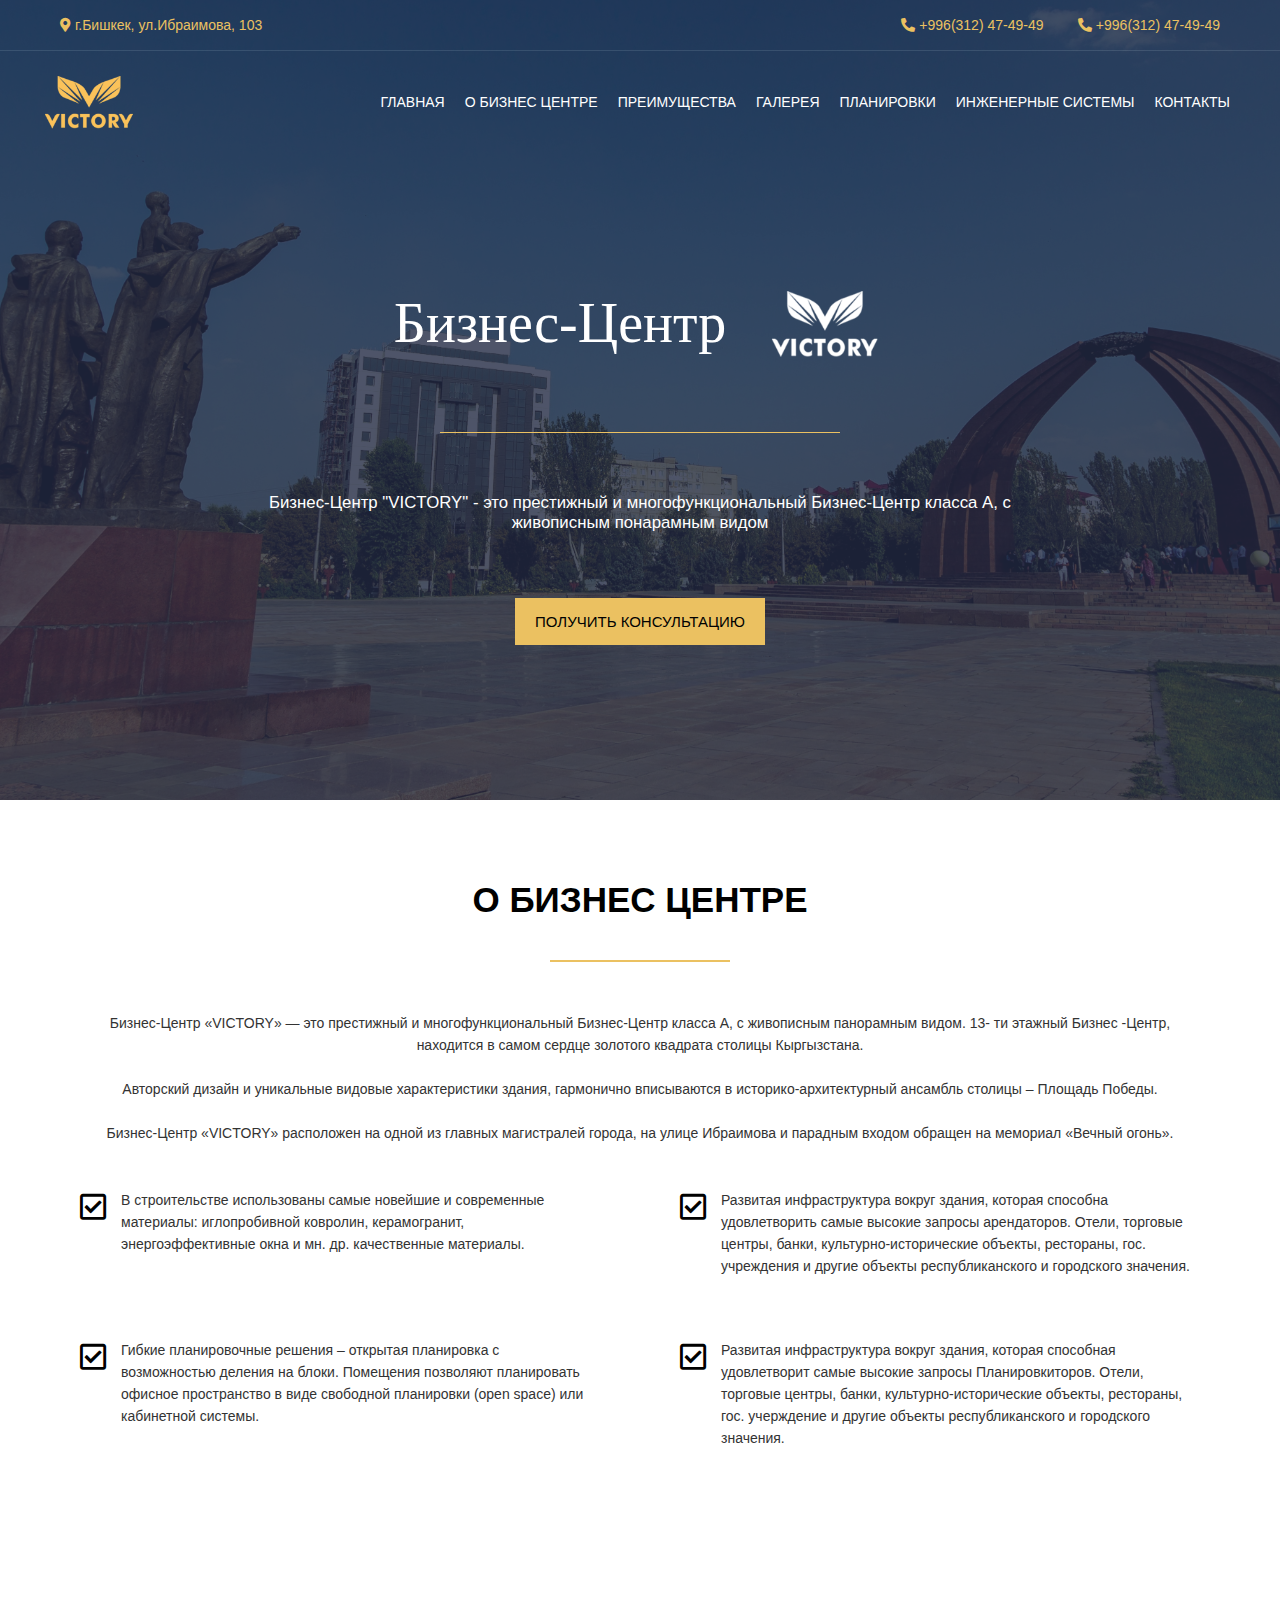
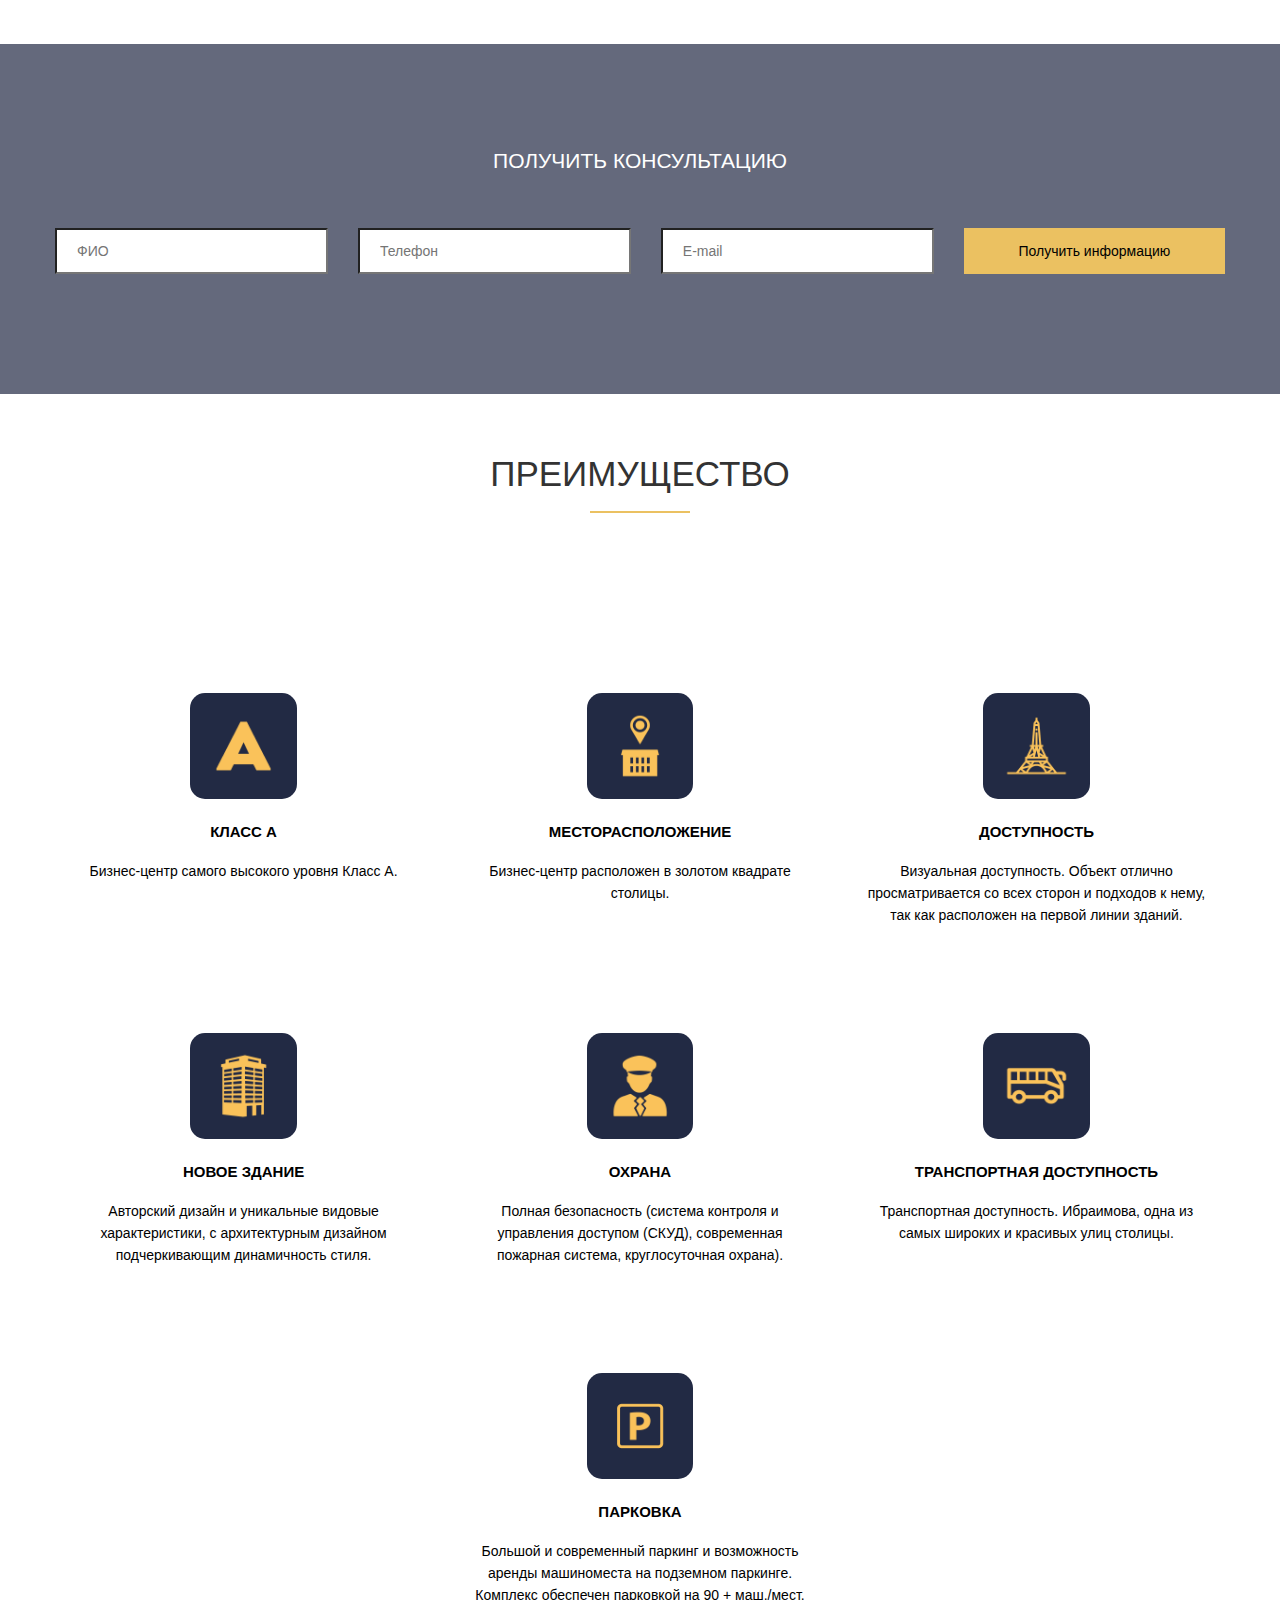
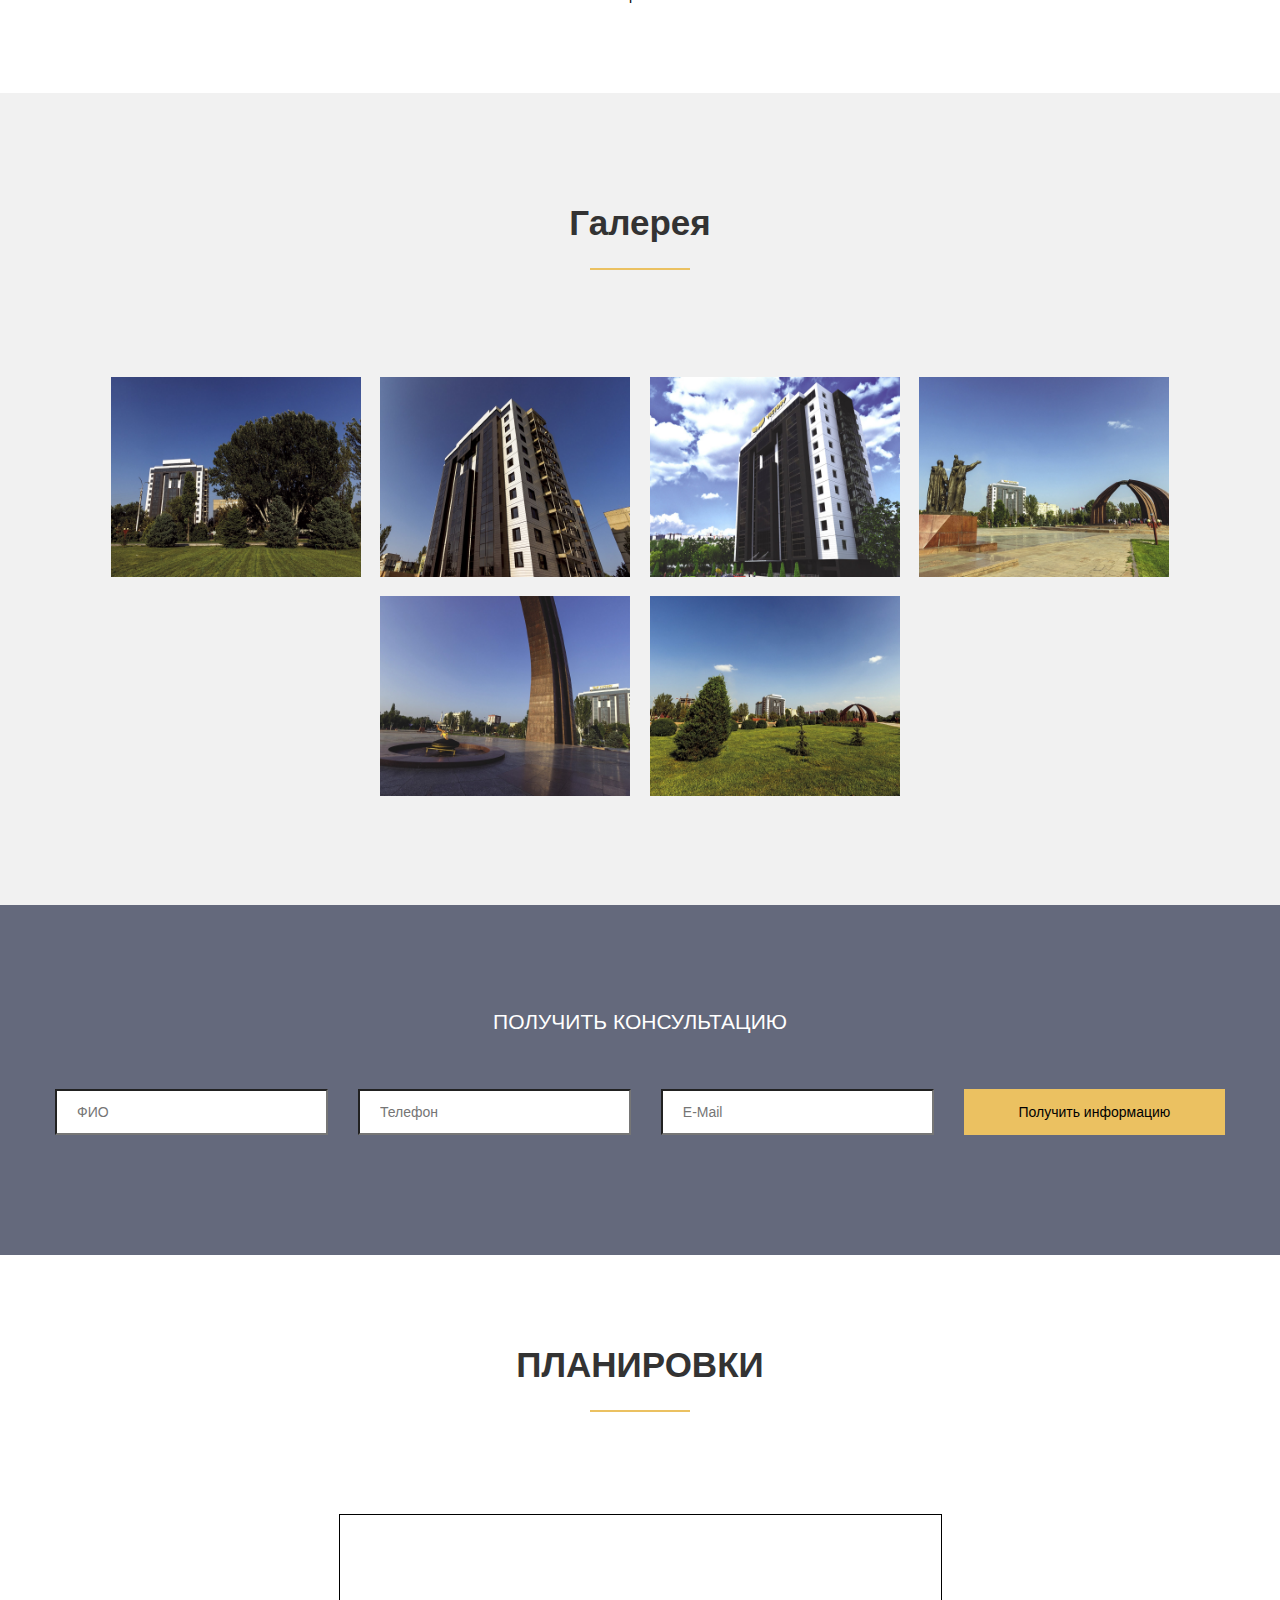
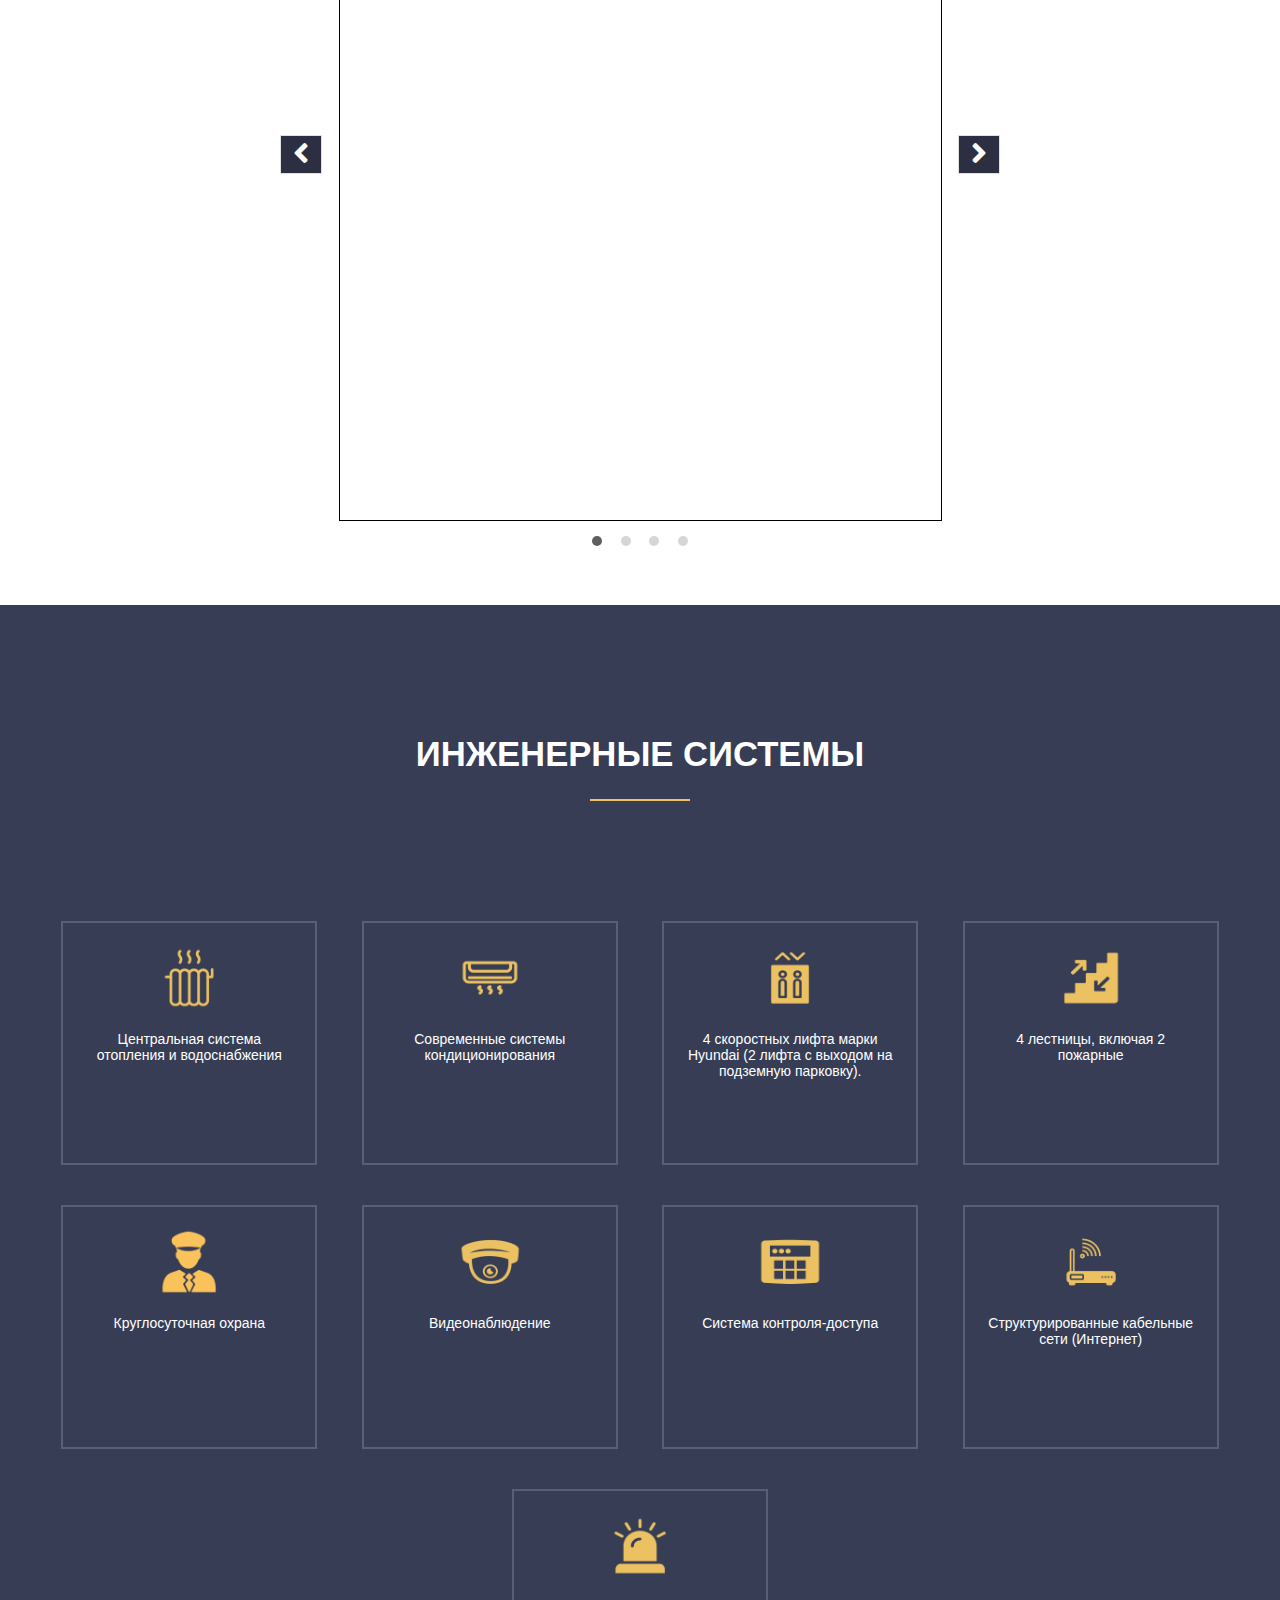
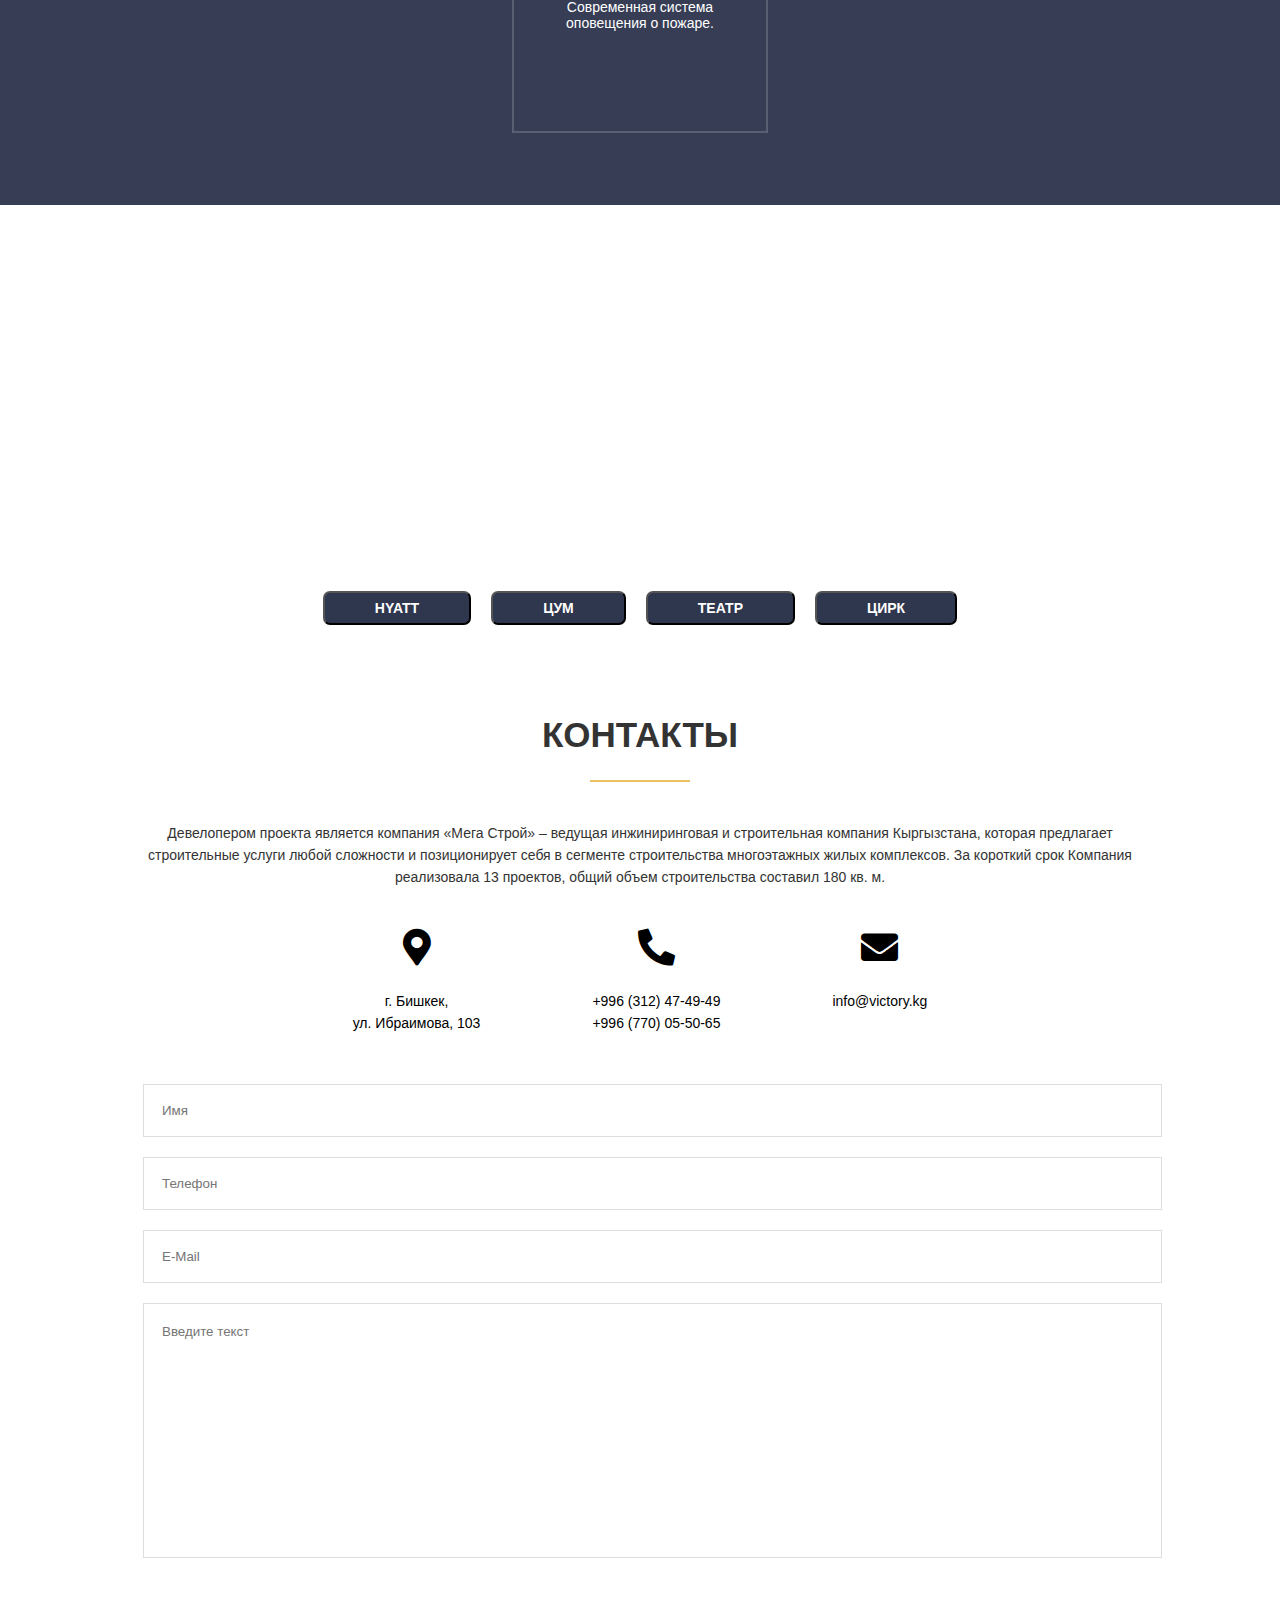
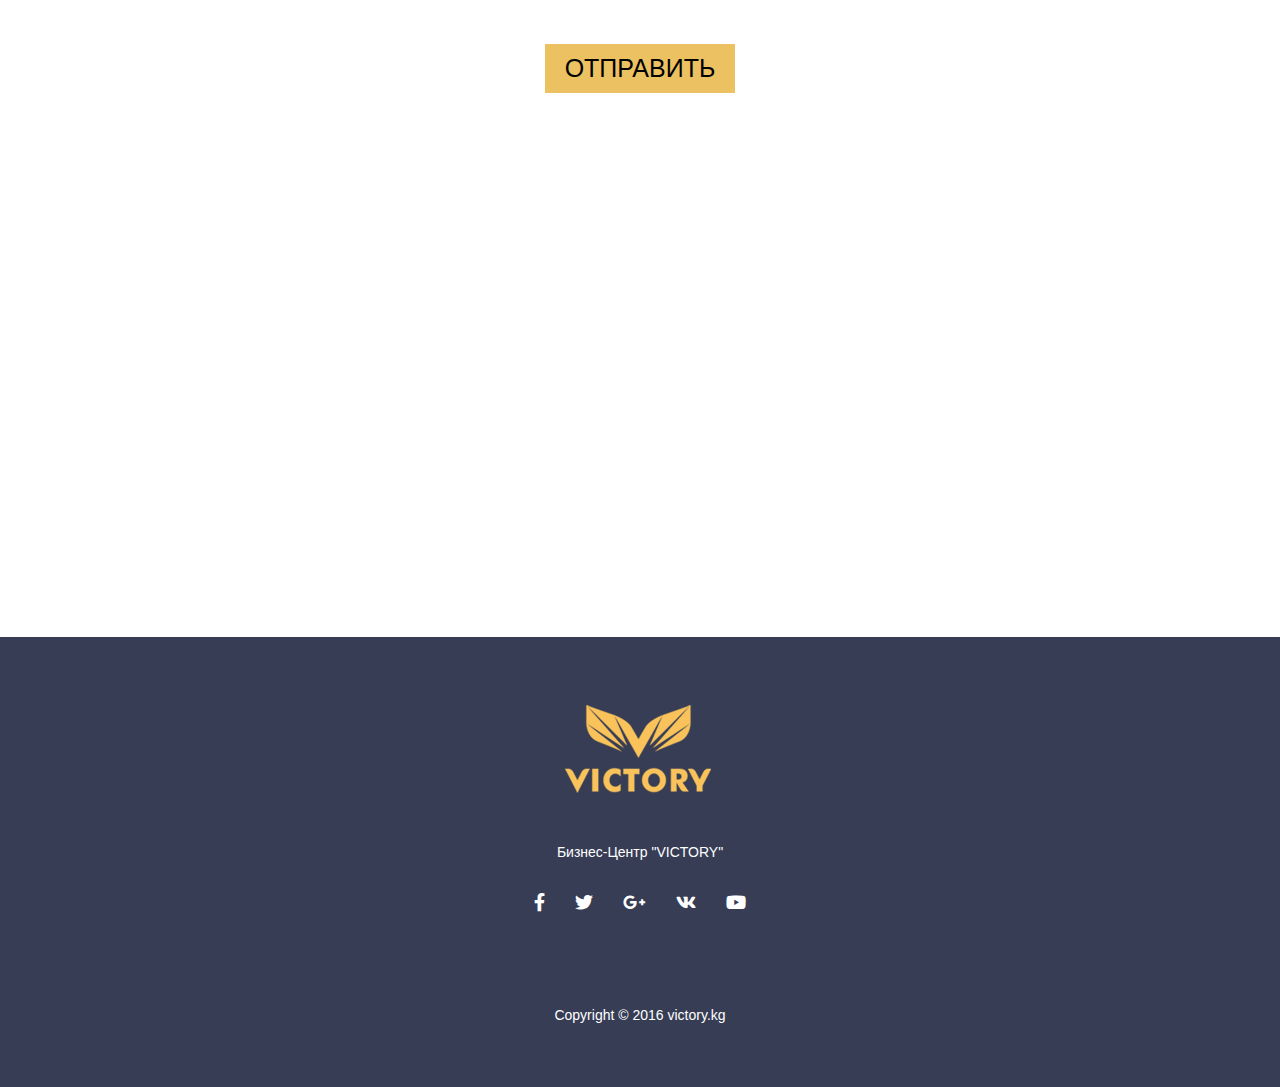
<file: index.html>
<!DOCTYPE html>
<html lang="ru">
<head>
<meta charset="UTF-8">
<link rel="stylesheet" href="css/main.css" >
<link href="https://fonts.googleapis.com/css?family=Open+Sans|Raleway:700&display=swap" rel="stylesheet">
<meta name="viewport" content="width=device-width, user-scalable=no, initial-scale=1.0, maximum-scale=1.0, minimum-scale=1.0">
<title>Бизнес-центр "VICTORY"</title>
<link rel="stylesheet" href="FontAwesome/css/all.min.css">
<link rel="stylesheet" href="css/animate.css">
<script src="JS/wow.min.js"></script>
<link rel="stylesheet" href="css/media.css">
</head>
<body>


	<div class="header">
    <div class="f"></div>
			<div class="wrapper">
				<div class="wrapper__nav">
					<div class="nav__adress">
						<span class='header-phones'>
              <i class="fas fa-map-marker-alt"></i>
							г.Бишкек, ул.Ибраимова, 103
						</span>
					</div>
					<div class="nav__text">
						<div class="header-phones"> 
							
              <span><i class="fas fa-phone-alt"></i>
              +996(312) 47-49-49</span>
                  <span><i class="fas fa-phone-alt"></i>
              +996(312) 47-49-49</span>
						</div>
					</div>
				</div>
			</div>
			<div class = "border__bottom"></div>		
				<div class="top__menu">
					<div class="logo">
						<img src="img/logo.png" alt="" class="menu__logo">
					</div>

					<div class="menu__list">
						<ul class="menu__ul">
							<li class="menu__items"><a href="#">ГЛАВНАЯ</a></li>
							<li class="menu__items"><a href="#">О БИЗНЕС ЦЕНТРЕ</a></li>
							<li class="menu__items"><a href="#">ПРЕИМУЩЕСТВА</a></li>
							<li class="menu__items"><a href="#">ГАЛЕРЕЯ</a></li>
							<li class="menu__items"><a href="#">ПЛАНИРОВКИ</a></li>
							<li class="menu__items"><a href="#">ИНЖЕНЕРНЫЕ СИСТЕМЫ</a></li>
							<li class="menu__items"><a href="#">КОНТАКТЫ</a></li>
						</ul>
					</div>

          <div class="burger_menu">
           <div class="burger_menu_btn">
                <div class="menu_line line-1"></div>
                <div class="menu_line line-2"></div>
                <div class="menu_line line-3"></div>
           </div>
						<ul class="burger_menu_block">
                <li class="burger_menu_item"><a href="#">ГЛАВНАЯ</a></li>
                <li class="burger_menu_item"><a href="#">О БИЗНЕС ЦЕНТРЕ</a></li>
                <li class="burger_menu_item"><a href="#">ПРЕИМУЩЕСТВА</a></li>
                <li class="burger_menu_item"><a href="#">ГАЛЕРЕЯ</a></li>
                <li class="burger_menu_item"><a href="#">ПЛАНИРОВКИ</a></li>
                <li class="burger_menu_item"><a href="#">ИНЖЕНЕРНЫЕ СИСТЕМЫ</a></li>
                <li class="burger_menu_item"><a href="#">КОНТАКТЫ</a></li>
						</ul>
          </div>

				</div>
        <div class="cooontent wow slideInDown" data-wow-duration = "2s">
				<div class="text">
					<h1 class="text__h1">Бизнес-Центр</h1>
						<img src="img/logo-header.png" alt="" class="menu__logo__h1">
							</div>
								<div class="text__border"></div>
							<p class="text__p">
								Бизнес-Центр "VICTORY" - это престижный и многофункциональный Бизнес-Центр класса А, с<br> живописным понарамным видом
							</p>
						<div class="click__btn">
					<a href="#" class="click__hover btnOpenModal">ПОЛУЧИТЬ КОНСУЛЬТАЦИЮ</a>
				</div>
      </div>
      </div>
             <div class="block2_3">
                <h1 class="block2_3_header">О БИЗНЕС ЦЕНТРЕ</h1>
                  <div class="ccc"></div>
                    <p class="block2_3_text">
                      Бизнес-Центр «VICTORY» — это престижный и многофункциональный Бизнес-Центр  класса А, с живописным панорамным видом.  13- ти этажный Бизнес -Центр,<br> находится в самом сердце золотого квадрата столицы Кыргызстана.<br><br>Авторский дизайн и уникальные видовые характеристики здания, гармонично вписываются в  историко-архитектурный ансамбль  столицы – Площадь Победы.<br><br>Бизнес-Центр «VICTORY»  расположен на одной из главных магистралей города, на улице Ибраимова и парадным входом обращен на  мемориал «Вечный огонь».
                    </p>
                  <div class="block2_3_content">

                    <div class="block2_3_list">
                      <div class="bbb"><i class="far fa-check-square"></i></div><div class="block2_3_items">В строительстве использованы самые новейшие и современные материалы: иглопробивной ковролин,  керамогранит, энергоэффективные окна и мн. др. качественные материалы.</div>
                    </div>

                    <div class="block2_3_list">
                      <div class="bbb"><i class="far fa-check-square"></i></div><div class="block2_3_items">Развитая инфраструктура вокруг здания, которая способна удовлетворить самые высокие запросы арендаторов. Отели, торговые центры, банки, культурно-исторические объекты, рестораны, гос. учреждения и другие объекты республиканского и городского значения.</div>
                    </div>

                    <div class="block2_3_list">
                      <div class="bbb"><i class="far fa-check-square"></i></div><div class="block2_3_items">Гибкие планировочные решения – открытая планировка с возможностью деления на блоки. Помещения позволяют планировать офисное пространство в виде свободной планировки (open space) или кабинетной системы.</div>
                    </div>

                    <div class="block2_3_list">
                      <div class="bbb"><i class="far fa-check-square"></i></div><div class="block2_3_items">Развитая инфраструктура вокруг здания, которая способная удовлетворит самые высокие запросы Планировкиторов. Отели, торговые центры, банки, культурно-исторические объекты, рестораны, гос. учерждение и другие объекты республиканского и городского значения.</div>
                    </div>
                </div>
              </div>
             
              <div class="block3">
                <div class="block3_wrapper">
                  <div class="block3_h1">ПОЛУЧИТЬ КОНСУЛЬТАЦИЮ</></div>
                    <div class="block3_list" id="form1">
                    
                         <input class="input" type="text" placeholder="ФИО" name="fio">
                         <input class="input" type="text" placeholder="Телефон" name="phone">
                         <input class="input" type="text" placeholder="E-mail" name="email">                  
                         <input class="input" id="get_inf" onclick="check_form(this)" type="button"  value = "Получить информацию">

                    </div>
                      <p class="error_msg"></p>
                    
                  </div>
                </div>

    <div class="modal ">
        <div class="modal-content2">
            <span class="closeX">X</span>
      	<h1 class="txt_h1">Сообщение отправлено!</h1>
    <button class="close2">Закрыть</button>
    	</div>
			<div class="modal-content" id="modal-id">
		      <span class="close-button">x</span>
		      <h1>Получить консультацию</h1>
		    <input class="input_modal" name="modal_name" type="text" id="name" placeholder="ФИО">
		      <br>
		      <br>
		      <br>
		    <input class="input_modal" name="modal_phone" type="number" id="phone-number" placeholder="Телефон"  name="">
		      <br>
		      <br>
		      <br>
		    <input class="input_modal" name="modal_email" type="text" id="login" placeholder="Эл. адрес">
		      <p class="text_error"></p>
		      <br>
		      <button class="send" onclick="check_modal_input(this)">Отправить</button>
			</div>
  </div>



      <div class="blooock2">
        <div class="blooock2_wrapper">
        <div class="blooock2_text1">ПРЕИМУЩЕСТВО</div>
          <div class="blooock2_bottom"></div>

          <div class = "blooock2_list">
            
            <div class="blooock2_items">
              <img src="img/001.png" alt="" class="blooock2_items_img">
                <div class="blooock2_items_title">КЛАСС А</div>
                  <div class="blooock2_items_words">Бизнес-центр  самого высокого уровня Класс А.</div>
            </div>
            <div class="blooock2_items">
              <img src="img/002.png" alt="" class="blooock2_items_img">
               <div class="blooock2_items_title">МЕСТОРАСПОЛОЖЕНИЕ</div>
                  <div class="blooock2_items_words">Бизнес-центр расположен в золотом квадрате столицы.</div>
            </div>
            <div class="blooock2_items">
              <img src="img/003.png" alt="" class="blooock2_items_img">
               <div class="blooock2_items_title">ДОСТУПНОСТЬ</div>
                  <div class="blooock2_items_words">Визуальная доступность. Объект отлично просматривается со всех сторон и подходов к нему, так как расположен на первой линии зданий.</div>
            </div>
            <div class="blooock2_items">
              <img src="img/004.png" alt="" class="blooock2_items_img">
               <div class="blooock2_items_title">НОВОЕ ЗДАНИЕ</div>
                  <div class="blooock2_items_words"> Авторский дизайн и уникальные видовые характеристики, с архитектурным дизайном подчеркивающим динамичность стиля.</div>
            </div>
            <div class="blooock2_items">
              <img src="img/005.png" alt="" class="blooock2_items_img">
               <div class="blooock2_items_title">ОХРАНА</div>
                  <div class="blooock2_items_words">Полная безопасность (система контроля и управления доступом (СКУД), современная пожарная система, круглосуточная охрана).</div>
            </div>
            <div class="blooock2_items">
              <img src="img/006.png" alt="" class="blooock2_items_img">
               <div class="blooock2_items_title">ТРАНСПОРТНАЯ ДОСТУПНОСТЬ</div>
                  <div class="blooock2_items_words">Транспортная доступность. Ибраимова, одна из самых широких и красивых улиц столицы.</div>
            </div>
            <div class="blooock2_items">
              <img src="img/007.png" alt="" class="blooock2_items_img">
               <div class="blooock2_items_title">ПАРКОВКА</div>
                  <div class="blooock2_items_words">Большой и современный паркинг и возможность аренды машиноместа на подземном паркинге. Комплекс обеспечен парковкой на 90 + маш./мест.</div>
            </div>
         
        </div>
        </div>
      </div>


        <div class="blooock3">
          <div class="bloock3_wrapper">
            <div class="blooock3_theme">Галерея</div>
              <div class="vvv"></div>
                <div class="blooock3_list">              
                  <img class="blooock3_img" onclick="openModal(); show_slides(1)" src="img/001-min.jpg" alt="">
                  <img class="blooock3_img" onclick="openModal(); show_slides(2)" src="img/002-min.jpg" alt="">

                  <img class="blooock3_img"onclick="openModal(); show_slides(3)" src="img/003-min.jpg" alt="">

                  <img class="blooock3_img" onclick="openModal(); show_slides(4)" src="img/004-min.jpg" alt="">

                  <img class="blooock3_img" onclick="openModal(); show_slides(5)" src="img/005-min.jpg" alt="">

                  <img class="blooock3_img" onclick="openModal(); show_slides(6)" src="img/006-min.jpg" alt="">               
              </div>
            </div>
          </div>

        <div id="my_modal">
          <span class="closeModal">X</span>
            <div class="modal_gallery">
              <div class="slides">
                <img src="img/001-min.jpg" alt="">
              </div>
              <div class="slides">
                <img src="img/002-min.jpg" alt="">
              </div>
              <div class="slides">
                <img src="img/003-min.jpg" alt="">
              </div>
              <div class="slides">
                <img src="img/004-min.jpg" alt="">
              </div>
              <div class="slides">
                <img src="img/005-min.jpg" alt="">
              </div>
              <div class="slides">
                <img src="img/006-min.jpg" alt="">
              </div>
              
              <div class="prev" onclick="prev()">&#8592;</div>
              <div class="next" onclick="next()">&#8594;</div>
            </div>
        </div>

	         <div class="block3">
	            <div class="block3_wrapper">
	              <div class="block3_h1">ПОЛУЧИТЬ КОНСУЛЬТАЦИЮ</></div>
	                <div class="block3_list" id="form2">
		                <input class="input" type="text" placeholder="ФИО" name="fio">
		                <input class="input" type="text" placeholder="Телефон"name="phone">
		                <input class="input" type="text" placeholder="E-Mail" name="email">
		                <input class="input" id="get_inf" onclick="check_form(this)" type="button"  value ="Получить информацию">
                	</div>
                <p class="error_msg"></p>
          </div>
       </div>

            <div class="blooock4">
                <div class="blooock4_title">ПЛАНИРОВКИ</div>
                  <div class="zzz"></div>
                    <div class="blooock4_list">
                  <div class="blooock4_btn">
    <span class="btn_left" onclick="btnLeft()";><i class="fa fa-angle-left"></i></span>
    <span class="btn_right" onclick="btnRight()";><i class="fa fa-angle-right"></i></span>
                  </div>
                </div>

            <div class="gallery_item">
              <div class="gallery_item_image" data-wow-duration = "2s">
                <img class = 'gallery_img' src="img/layout1.png" alt="" onclick="show_slides_2(1)">
              </div>

              <div class="gallery_item_image">
                <img class = 'gallery_img' src="img/layout2.png" alt=""onclick="show_slides_2(2)">
              </div>

              <div class="gallery_item_image">
                <img class = 'gallery_img' src="img/layout3.png" alt=""onclick="show_slides_2(3)">
              </div>

              <div class="gallery_item_image">
              <img class = 'gallery_img' src="img/layout4.png" alt="" onclick="show_slides_2(4)">
              </div>

            </div>
              <!-- </div> -->
          <!-- </div> -->
          <div class="blooock4_landing">
            <div class="blooock4_landing_list">
          <div class="blooock4_landing_items active">
            <span class="spaan" onclick="mini_blocks(1)"></span>
          </div>
          <div class="blooock4_landing_items">
            <span class="spaan" onclick="mini_blocks(2)"></span>
          </div>
          <div class="blooock4_landing_items">
            <span class="spaan" onclick="mini_blocks(3)"></span>
          </div>
          <div class="blooock4_landing_items">
            <span class="spaan" onclick="mini_blocks(4)"></span>
          </div>         
            </div>
              </div>
                <!--</div> -->
            </div>



                <div class="blooock5">
                  <div class="blooock5_wrapper">
                    <h3 class="blooock5_h3">ИНЖЕНЕРНЫЕ СИСТЕМЫ</h3>
                      <div class="zzz"></div>

                        <div class="blooock5_items">
                          <span class="blooock5_icons"><img src="img/01.png" alt="" class="blooock5_img"></span>
                            <p class="blooock5_text">Центральная система отопления и водоснабжения</p>
                        </div>
                        <div class="blooock5_items">
                          <span class="blooock5_icons"><img src="img/02.png" alt="" class="blooock5_img"></span>
                            <p class="blooock5_text">Современные системы кондиционирования</p>
                        </div>
                        <div class="blooock5_items">
                          <span class="blooock5_icons"><img src="img/03.png" alt="" class="blooock5_img"></span>
                            <p class="blooock5_text">4 скоростных лифта марки Hyundai (2 лифта с выходом на подземную парковку).</p>
                        </div>
                        <div class="blooock5_items">
                          <span class="blooock5_icons"><img src="img/04.png" alt="" class="blooock5_img"></span>
                            <p class="blooock5_text">4 лестницы, включая 2 пожарные</p>
                        </div>
                        <div class="blooock5_items">
                          <span class="blooock5_icons"><img src="img/005.png" alt="" class="blooock5_img"></span>
                            <p class="blooock5_text">Круглосуточная охрана</p>
                        </div>
                        <div class="blooock5_items">
                          <span class="blooock5_icons"><img src="img/06.png" alt="" class="blooock5_img"></span>
                            <p class="blooock5_text">Видеонаблюдение</p>
                        </div>
                        <div class="blooock5_items">
                          <span class="blooock5_icons"><img src="img/07.png" alt="" class="blooock5_img"></span>
                            <p class="blooock5_text">Система контроля-доступа</p>
                        </div>
                        <div class="blooock5_items">
                          <span class="blooock5_icons"><img src="img/08.png" alt="" class="blooock5_img"></span>
                            <p class="blooock5_text">Структурированные кабельные сети (Интернет)</p>
                        </div>
                        <div class="blooock5_items">
                          <span class="blooock5_icons"><img src="img/10.png" alt="" class="blooock5_img"></span>
                            <p class="blooock5_text">Современная система оповещения о пожаре.</p>
                        </div>

                  </div>
              </div>

        <div class="blooock6">

            <div class="map_img">
                  <img src="img/hyatt.png" alt="" class="blooock6_img";>
            </div>

            <div class="map_img">
                  <img src="img/tsum.png" alt="" class="blooock6_img">
            </div>

            <div class="map_img">
                  <img src="img/theatre.png" alt="" class="blooock6_img">
            </div>

            <div class="map_img">
                  <img src="img/tsirk.png" alt="" class="blooock6_img">
            </div>

            <div class="blooock6_wrapper">
              <div class="blooock6_list">
                <button class="blooock6_item"onclick="show_map(1)";>HYATT</button>
                <button class="blooock6_item"onclick="show_map(2)";>ЦУМ</button>
                <button class="blooock6_item"onclick="show_map(3)";>ТЕАТР</button>
                <button class="blooock6_item"onclick="show_map(4)";>ЦИРК</button>
            </div>
          </div>
        </div>

      <div class="blooock7">
        <div class="blooock7_wrapper">
          <div class="blooock4_title">КОНТАКТЫ</div>
            <div class="sss"></div>
              <div class="blooock7_p">Девелопером проекта является компания «Мега Строй» – ведущая инжиниринговая и строительная компания Кыргызстана, которая предлагает строительные услуги любой сложности и позиционирует себя в сегменте строительства многоэтажных жилых комплексов. За короткий срок Компания реализовала 13 проектов, общий объем строительства составил 180 кв. м.
            </div>
          <div class="blooock7_content">
            <div class="blooock7_block">
              <div class="blooock7_i"><i class="fas fa-map-marker-alt"></i></div>
                <div class="blooock7_items">г. Бишкек,<br> ул. Ибраимова, 103 </div>
                  </div>
                 <div class="blooock7_block">
                      <div class="blooock7_i"><i class="fas fa-phone-alt"></i></div>
                        <div class="blooock7_items">+996 (312) 47-49-49 <br>
                            +996 (770) 05-50-65
                        </div>
                      </div>
                         <div class="blooock7_block">
                      <div class="blooock7_i"><i class="fas fa-envelope"></i></div>
                    <div class="blooock7_items">info@victory.kg 
                  </div>
                </div>
              </div>

                <div class="blooock7_input" id="check_last_block">
	                  <input class = "blooock7_text" type="text" placeholder="Имя" name="name">	                 
	                  <input class="blooock7_text" id="phone" type="text" placeholder="Телефон" name="phone_number">                 
	                  <input class = "blooock7_text" type="text" placeholder="E-Mail" name="e_mail">	                 
	                  <input class = "blooock7_text" type="text" placeholder="Введите текст" name="msg">
	                  <p class="blooock7_text_error"></p>
 					  <input type="submit" class="inpuuut" value="ОТПРАВИТЬ" onclick="CheckLastInput(this)">
                </div>
             </div>
          </div>

  <iframe src="https://www.google.com/maps/embed?pb=!1m18!1m12!1m3!1d2923.6844957493067!2d74.61570441497878!3d42.879503010132325!2m3!1f0!2f0!3f0!3m2!1i1024!2i768!4f13.1!3m3!1m2!1s0x389eb7bf97764403%3A0xc0e08d845d744773!2sBiznes-Tsentr%20Viktori!5e0!3m2!1sen!2skg!4v1574620613132!5m2!1sen!2skg" width="100%" height="500" frameborder="0" style="border:0;" allowfullscreen=""></iframe>

      <div class="blooock9">
        <div class="blooock9_wrapper">
          <div class="blooock9_logo">
            <img src="img/logo.png" alt="" class="blooock9_logo_img">
          </div>
            <div class="blooock9_text">Бизнес-Центр "VICTORY"</div>
              <div class="blooock9_icon">
                <div class="blooock9_items"><a href="#"><i class="fab fa-facebook-f"></i></a></div>
                <div class="blooock9_items"><a href="#"><i class="fab fa-twitter"></i></a></div>
                <div class="blooock9_items"><a href="#"><i class="fab fa-google-plus-g"></i></a></div>
                <div class="blooock9_items"><a href="#"><i class="fab fa-vk"></i></a></div>
                <div class="blooock9_items"><a href="#"><i class="fab fa-youtube"></i></a></div>
              </div>
              <div class="lll"></div>
                <div class="foooter">Copyright © 2016 victory.kg</div>
        </div> 
      </div>

<script>
    new WOW().init();
</script>
    <script src="JS/script.js"></script>
      </body>
        </html>
</file>
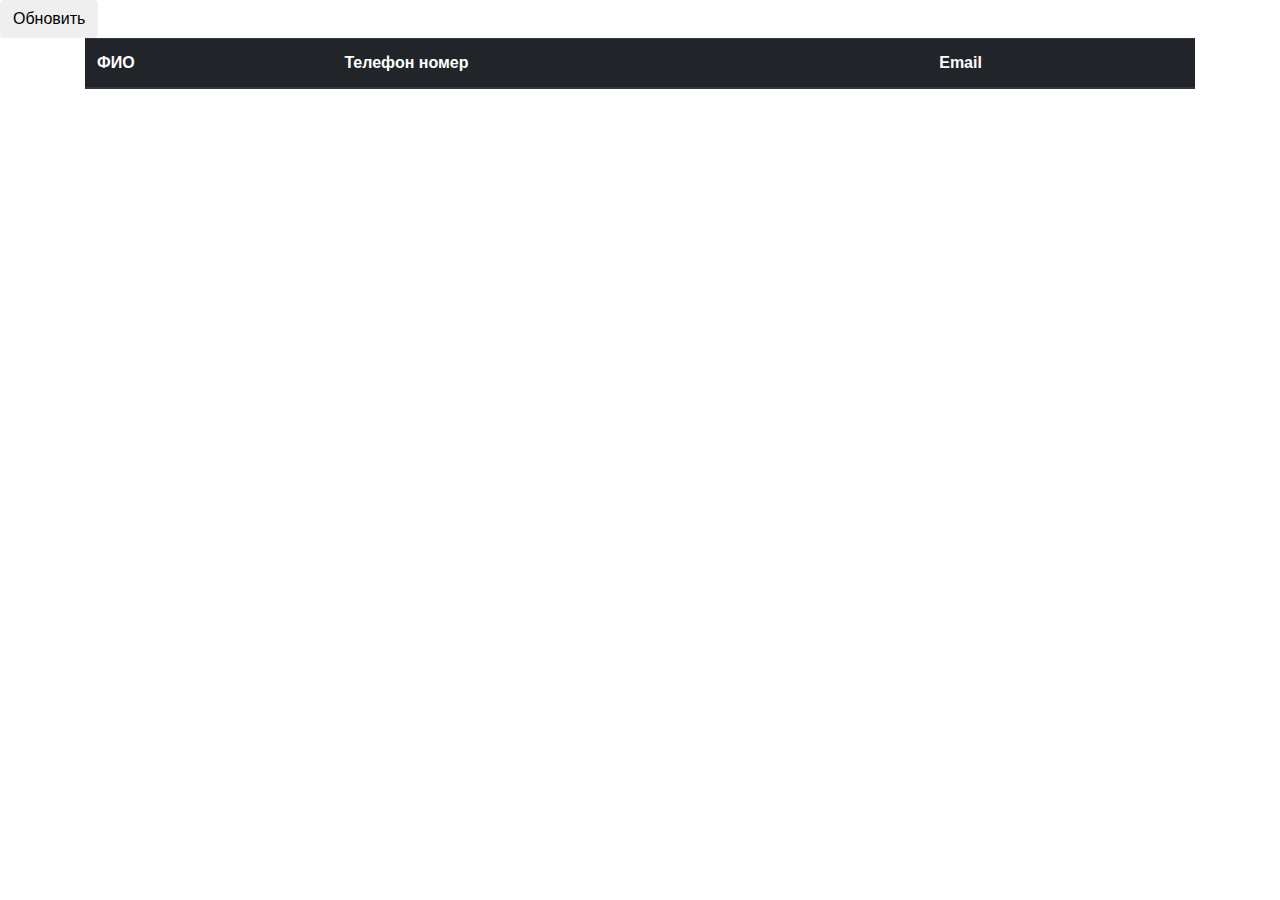
<file: admin2.html>
<!DOCTYPE html>
<html lang="en">
<head>
	<meta charset="UTF-8">
	<title></title>
	<link rel="stylesheet" href="https://maxcdn.bootstrapcdn.com/bootstrap/4.0.0/css/bootstrap.min.css" integrity="sha384-Gn5384xqQ1aoWXA+058RXPxPg6fy4IWvTNh0E263XmFcJlSAwiGgFAW/dAiS6JXm" crossorigin="anonymous">
</head>
	<body>
<button class="btn">Обновить</button>
	<div class="container">
	<table class="table">
    <thead class="thead-dark">
      <tr>
        <th>ФИО</th>
        <th>Телефон номер</th>
        <th>Email</th>
      </tr>
    </thead>
    <tbody>
   
    </tbody>
  </table>
</div>
	<script>

function requaet_users(){
	fetch('https://www.jsonstore.io/235843e64f46b79f9e423149e027829d2b9cfc5b32cdd67267b702bedeef6995')
	.then(res => res.json())
	.then(data => show_users(data.result));
}

function show_users(data){

	let datas = '';
	for(let item of data){
		datas += `<tr> <td>${item.name}</td> <td>${item.phone}</td> <td>${item.email}</td> </tr>`;
	}
	document.querySelector('tbody').innerHTML = datas;

}

// requaet_users();

let btn = document.querySelector('.btn');

btn.onclick = function(){
 requaet_users();
}

		</script>
	</body>
</html>
</file>
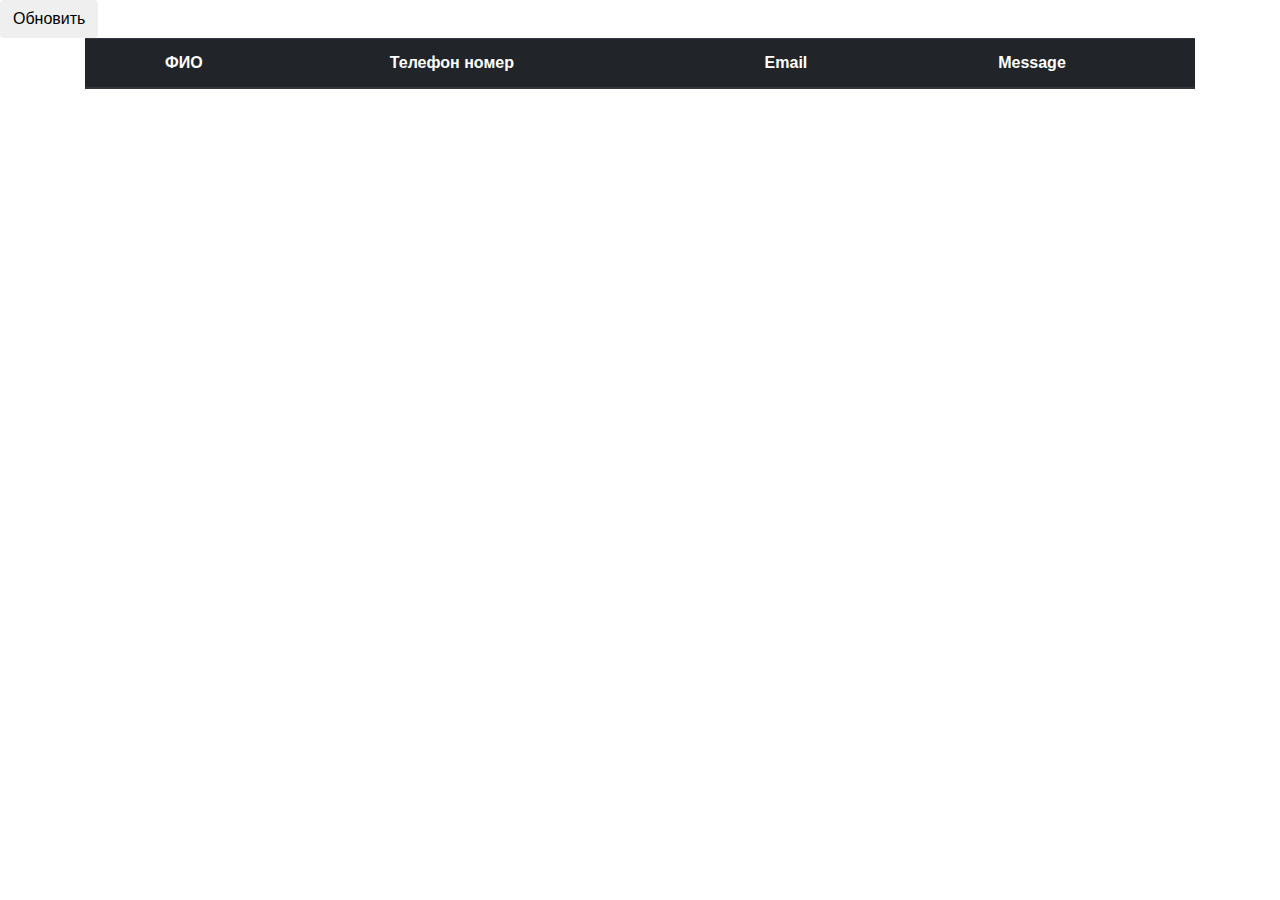
<file: admin_message.html>
<!DOCTYPE html>
<html lang="en">
<head>
	<meta charset="UTF-8">
	<title></title>
	<link rel="stylesheet" href="https://maxcdn.bootstrapcdn.com/bootstrap/4.0.0/css/bootstrap.min.css" integrity="sha384-Gn5384xqQ1aoWXA+058RXPxPg6fy4IWvTNh0E263XmFcJlSAwiGgFAW/dAiS6JXm" crossorigin="anonymous">
</head>
<style>
	.table .thead-dark th {padding-left: 80px;}
	.table td, .table th {padding-left: 80px;}
</style>
	<body>
<button class="btn">Обновить</button>
	<div class="container">
	<table class="table">
    <thead class="thead-dark">
      <tr>
        <th>ФИО</th>
        <th>Телефон номер</th>
        <th>Email</th>
        <th>Message</th>
      </tr>
    </thead>
    <tbody>
   
    </tbody>
  </table>
</div>
	<script>

function requaet_users_msg(){
	fetch('https://www.jsonstore.io/2ae3d2ce293ded3daa6f6da6609711ac9bdc3851c5cc73649948fa92718a3a17')
	.then(res => res.json())
	.then(data => show_users_msg(data.result))
}

function show_users_msg(data){

	let datas = '';
	for(let item of data){
		datas += `<tr><td>${item.name}</td> <td>${item.phone}</td> <td>${item.email}</td> <td>${item.message}</td></tr>`;
	}

	document.querySelector('tbody').innerHTML = datas;

}

// requaet_users();

let btn = document.querySelector('.btn');

btn.onclick = function(){
 requaet_users_msg();
}

		</script>
	</body>
</html>
</file>
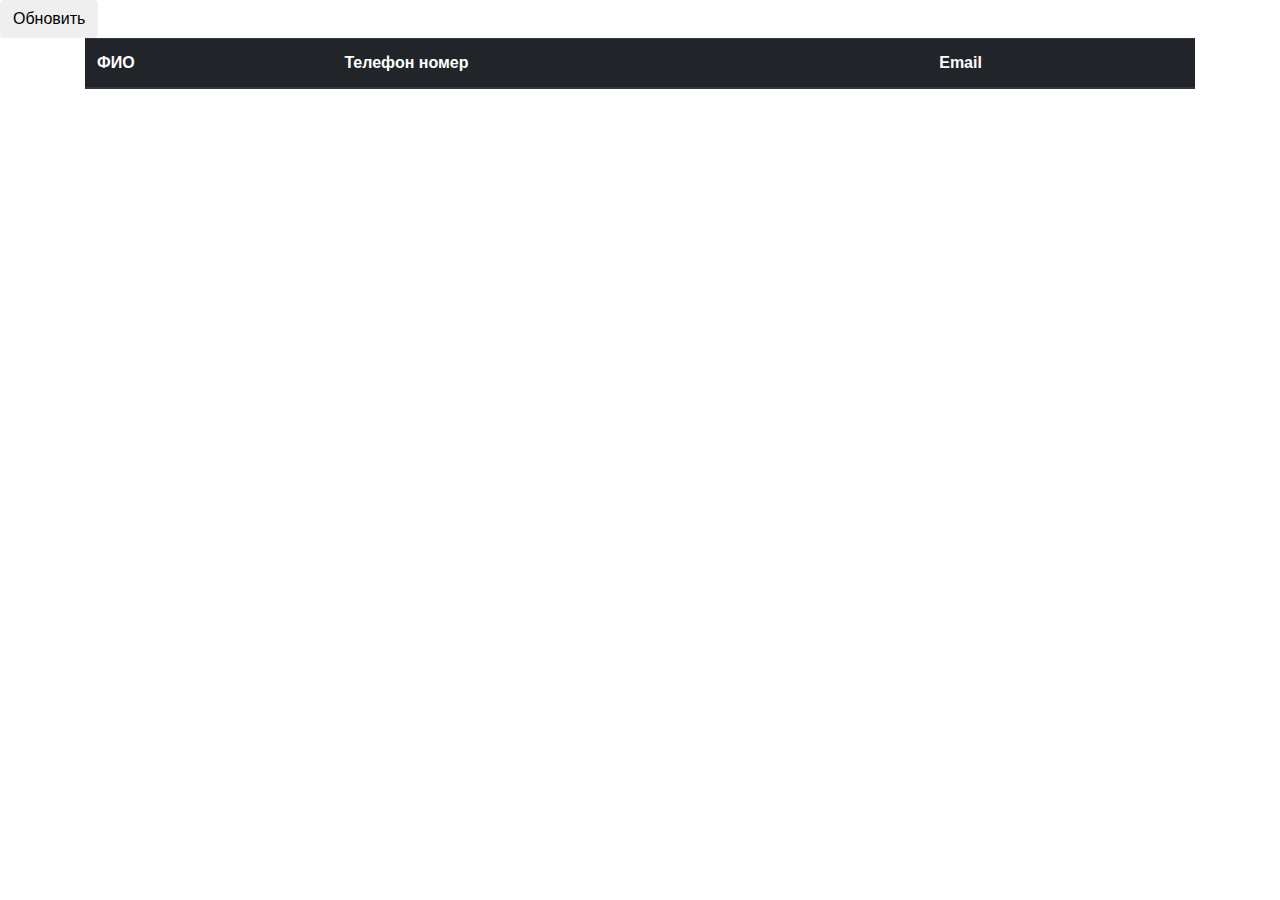
<file: admin_modal.html>
<!DOCTYPE html>
<html lang="en">
<head>
	<meta charset="UTF-8">
	<title></title>
	<link rel="stylesheet" href="https://maxcdn.bootstrapcdn.com/bootstrap/4.0.0/css/bootstrap.min.css" integrity="sha384-Gn5384xqQ1aoWXA+058RXPxPg6fy4IWvTNh0E263XmFcJlSAwiGgFAW/dAiS6JXm" crossorigin="anonymous">
</head>
	<body>
<button class="btn">Обновить</button>
	<div class="container">
	<table class="table">
    <thead class="thead-dark">
      <tr>
        <th>ФИО</th>
        <th>Телефон номер</th>
        <th>Email</th>
      </tr>
    </thead>
    <tbody>
   
    </tbody>
  </table>
</div>
	<script>

function requaet_users(){
	fetch('https://www.jsonstore.io/9c448a4b19e324b3efc291aff3c7235bb236bac2b554a1b6fb92aec8d9effb3e')
	.then(res => res.json())
	.then(data => show_users(data.result));
}

function show_users(data){

	let datas = '';
	for(let item of data){

		datas += `<tr> <td>${item.name}</td> <td>${item.phone}</td> <td>${item.email}</td> </tr>`;
	}
	document.querySelector('tbody').innerHTML = datas;
}

// requaet_users();

let btn = document.querySelector('.btn');

btn.onclick = function(){
 requaet_users();
}

		</script>
	</body>
</html>
</file>
<file: css/main.css>
body{
	width: 100%;
	overflow-x: hidden;
	margin: 0;
  	padding: 0;
  	font-family: 'Open Sans', sans-serif;
  	font-family: 'RalewaySemiBold', sans-serif;
}

a {
	text-decoration: none;
}

.header{
	width: 100%;
    position: relative;
	margin: 0 auto;
    min-height: 800px;
    background-color: rgba(34,42,68,1.81);
}

.header::before{
    content: ' ';
    display: block;
    position: absolute;
    left: 0;
    top: 0;
    margin: 0 auto;
    width: 100%;
    height: 100%;
    z-index: 0;
    opacity: 0.2;
    background: fixed url("../img/bg-image.jpg") no-repeat bottom center;
    background-size: cover;
}

.wrapper{
	max-width: 1200px;
	width: 100%;
	margin: 0 auto;
    position: relative;
	min-height: 50px;
}

.wrapper__nav {
	display: flex;
	justify-content: space-between;
	width: 100%;
	flex-wrap: wrap;
	min-height: 50px;
	align-items: center;
}

span {
	font-size: 14px;
	color: #EBC161;
	font-family: 'Open Sans Regular', sans-serif;
}

.nav__adress {
	margin: 0 20px;
}

.nav__text {
	margin: 0 20px;
}


.header-phones span:first-child {
	margin-right: 30px;
}
.border__bottom {
	width: 100%;
	min-height: 1px;
	background-color: rgba(255,255,255,0.13);
}

.top__menu {
	display: flex;
	justify-content: space-between;
	flex-wrap: wrap;
	max-width: 1200px;
	width: 100%;
	margin: 0 auto;
    position: relative;
	min-height: 90px;
}

.sticky_menu {
	position: sticky;
}

.menu__logo {
	width: 100px;
	padding-top: 20px;
}

li {
	list-style: none;
}
 
.menu__list {
	min-height: 70px;
}

 .menu__ul {
 	min-height: 70px;
 	display: flex;
 	align-items: center;
 }

 .menu__items a {
 	color: #ffffff;
 	padding: 0 10px;
 	font-size: 14px;
 	font-family: 'Open Sans Regular', sans-serif;
 }

 .menu__items a:hover {
 	color: #EBC161;
 	transition: 0.4s;
 }

/* burger menu */

 .burger_menu {
	width: 250px;
    	height: 700px;
	z-index: 1;
	border-radius: 111px 0 0 111px;
    position: fixed;
	width: 0;
	transition: all 0.4s;
    background-color: #333;
    right: 0;
 }

 .burger_menu_show {
	 width: 250px;
	 transition: all 0.4s;
 }

 .burger_menu_btn {
	float: right;
 	width: 0;
 	height: 35px;
 	display: none;
 	padding: 40px 0;
 	position: relative;
 }

 .burger_menu_block {
    display: flex;
    position: absolute;
    flex-direction: column;
    justify-content: center;
    text-align: right;
    line-height: 60px;
    top: 80px;
    padding: 0 22px
 }

 .burger_menu_item a {
	 color: #fff;
	 font-size: 16px;
 }

 .menu_line {
	width: 30px;
    height: 3px;
    background-color: #EBC161;
    margin: 8px 0;
    position: relative;
    transition: 0.8s;
 }

.change .line-1 {
	transform: rotateZ(-405deg) translate(-8px, 6px);
}

.change .line-2 {
	opacity: 0;
}

.change .line-3 {
	transform: rotateZ(405deg) translate(-9px, -8px);
}
 
/* / burger menu */

 .text {
 	max-width: 1200px;
 	width: 100%;
 	padding-top: 100px;
 	margin: 0 auto;
 	position: relative;
 	min-height: 80px;
 	display: flex;
 	justify-content: center;
 	align-items: center;
 	margin-bottom: 40px;
 }

 .text__h1 {
 	color: #ffffff;
 	padding-right: 20px;
 	font: 56px RalewaySemiBold;
 }

.menu__logo__h1 {
	width: 120px;
	height: 75px;
	padding-left: 20px;
	color: #fff;
}

.text__border {
	position: relative;
	margin: 0 auto;
	max-width: 400px;
	width: 100%;
	min-height: 1px;
	margin-bottom: 30px;
	background-color: #EBC161;
}

.text__p {
	width: 100%;
	margin: 0 auto;
	font-size: 16.8px;
	color: #ffffff;
	text-align: center;
	position: relative;
	padding: 30px 0;
	font-family: 'Open Sans Regular', sans-serif;
}

.click__btn {
	width: 100%;
	min-height: 70px;
	margin: 0 auto;
	padding-top: 50px;
	text-align: center;
}

.click__hover {
	color: #010101;
	padding: 15px 20px;
	background-color: #EBC161;
	font-family: 'RalewaySemiBold', sans-serif;
	transition:  0.5s;
	font-size: 15px;
	position: relative;
}

.click__hover:hover {
	border: 0;
	background-color: #C8911B;
}

.block2_3 {
	width: 100%;
	min-height: 400px;
	background-color: #ffffff;
	z-index: 1;
	bottom: 1480px;
	text-align: center;
}

.block2_3_header {
	margin: 80px 0 40px 0;
	text-align: center;
	font-size: 35px;
	font-family: 'OpenSansRegular', sans-serif;
}

.ccc {
	position: relative;
	margin: 0 auto;
	max-width: 180px;
	width: 100%;
	min-height: 2px;
	margin-bottom: 30px;
	background-color: #EBC161;
}

.block2_3_text {
	max-width: 1200px;
	width: 97%;
	margin: 0 auto;
	padding: 20px 0;
	min-height: 100px;
	font-family: 'OpenSansRegular', sans-serif;
	font-size: 14px;
	text-align: center;
	line-height: 22px;
	color: #333333;
}

.block2_3_content {
	max-width: 1200px;
    width: 100%;
    overflow: hidden;
    min-height: 480px;
    margin: 0 auto;
}

.block2_3_content_2 {
	max-width: 900px;
    width: 100%;
    min-height: 480px;
    margin: 0 auto;
    padding-top: 35px;
}

.block2_3_list {
	width: calc(50% - 80px);
    float: left;
    text-align: left;
    display: flex;
    min-height: 100px;
    margin: 20px 40px;
}

.block2_3_items {
	min-height: 100px;
	font-family: 'OpenSansRegular', sans-serif;
	font-size: 14px;
	line-height: 22px;
	padding: 5px;
	color: #333333;
}

.bbb {
	padding-top: 7px;
	padding-right: 10px;
	font-size: 30px;
}

.block3	{
	width: 100%;
	position: relative;
	min-height: 300px;
	margin: 0 auto;
	padding-top: 50px;
	text-align: center;
	background-image: url(../img/bg-image2.jpg);
	background-attachment: fixed;
	background-size: cover;
	background-repeat: no-repeat;
}

.block3::before {
	content: '';
	position: absolute;
	display: block;
	opacity: 0.7;
	left: 0;
    top: 0;
    margin: 0 auto;
    width: 100%;
    height: 100%;
    z-index: 0;
	background-color: rgba(34,42,68,1.81);; 
}

.getText {
	display: none;
	width: 100%;
	padding: 6px;
	background-color: #EBC161;
}

.check_input2 {
	display: none;
	width: 100%;
	padding: 6px;
	background-color: #EBC161;
}

.getText2 {
	display: none;
	width: 100%;
	padding: 6px;
	background-color: #EBC161;
}


.block3_wrapper{
	max-width: 1200px;
	width: 100%;
	margin: 0 auto;
	position: relative;
}

.block3_h1 {
	padding: 55px 0 ;
	font-size: 21px;
	color: #ffffff;
	font-family: 'OpenSansLight', sans-serif;
}

.block3_list {
	display: flex;
	justify-content: center;
}

.block3_forms {
	max-width: 180px;
	width: 100%;
	font-size: 14px;
	line-height: 22px;
	background-color: #fff;
	padding: 10px 20px;
	margin: 0 15px;
	transition: 0.5s;
}

.kkk {
	padding: 10px 20px;
}

.input {
	width: 100%;
	font-size: 14px;
	line-height: 22px;
	color: black;
	background-color: #fff;
	padding: 10px 20px;
	margin: 0 15px;
	transition: 0.5s;
}

.input:nth-last-child(1) {
	background-color: #EBC161;
	border: 0;

}

.modal {
	position: fixed;
	left: 0;
	top: 0;
	width: 100%;
	height: 100%;
	background-color: rgba(0,0,0,0.5);
	opacity: 0;
	visibility: hidden;
	transform: scale(1.1);
	transition: visibility 0s linear 0.25s,opacity 0.25s 0s,transform 0.25s;
}

.modal-content {
	display: block;
	position: absolute;
	top: 50%;
	left: 50%;
	transform: translate(-50%,-50%);
	background-color: white;
	padding: 1rem 1.5rem;
	width: 24rem;
	border-radius: 0.5rem;
	text-align: center;
}

.modal-content h1 {
	border-left: 1px solid #EBC161;
}

.close-button {
	float: right;
	width: 1.5rem;
	line-height: 1.5rem;
	text-align: center;
	cursor: pointer;
	border-radius: 0.25rem;
	background-color: darkgray;	
}

.close-button:hover {
	background-color: #000;
}

.show-modal {
	opacity: 1;
	visibility: visible;
	transform: scale(1.0);
	transition: visibility 0s linear 0s, opacity 0.25s 0s, transform 0.25s;
	z-index: 99;
}

#name {
	padding: 5px;
	color: #000;
	font-size: 17px;
}

#phone-number {
	padding: 5px;
	color: #000;
	font-size: 17px;
}

#login {
	padding: 5px;
	color: #000;
	font-size: 17px;
}

.name-error {
	color: red;
	font-size: 16px;
}

.phone-error {
	color: red;
	font-size: 16px;
}

.login-error {
	color: red;
	font-size: 16px;
}

.send {
	border: 0;
	color:#fff;
	margin-top: 30px;
	padding: 6px 9px;
	font-size: 20px;
	background-color: #EBC161;
}

.modal-content2 {
	position: absolute;
	top: 50%;
	left: 50%;
	transform: translate(-50%,-50%);
	background-color: white;
	padding: 1rem 1.5rem;
	width: 24rem;
	border-radius: 0.5rem;
	text-align: center;
}

.closeX {
	color: #EBC161;
	float: right;
	border: 1px solid darkgray;
	border-radius: 6px;
	background-color: #686565;
	cursor: pointer;
	padding: 5px; 
	transition: 0.3s all;
}

.closeX:hover {
	background-color: #000;
}

.txt_h1 {
	padding-top: 50px;
}

.close2 {
	padding: 5px 10px;
	margin-top: 40px;
	float: right;
}

.text_error {
	display: none;
	padding: 6px;
    font-size: 15px;
    width: 243px;
    color: red;
    border: 2px solid red;
    margin: 10px auto;
}

.blooock2 {
	width: 100%;
	margin: 0 auto;
	min-height: 900px;
	background-color: #fff;
}

.blooock2_wrapper {
	max-width: 1200px;
	width: 100%;
	min-height: 900px;
	margin: 0 auto;
}

.blooock2_text1 {
	font-family: 'OpenSansRegular', sans-serif;
	text-align: center;
	font-size: 35px;
	color: #333333;
	padding-top: 60px;
}

.blooock2_bottom {
	margin: 0 auto;
	max-width: 100px;
	width: 100%;
	background-color: #EBC161;
	min-height: 2px;
	margin-top: 17px;
}

.blooock2_list {
	max-width: 1200px;
	width: 100%;
	min-height: 750px;
	margin: 0 auto;
	padding-top: 160px;
	text-align: center;
}

.blooock2_items {
	display: inline-block;
    width: calc(36% - 80px);
    margin: 20px;
    vertical-align: top;
    height: 300px;
    text-align: center;
}

.blooock2_items_img {
	width: 20%;
    background-color: rgba(34,42,68,1.81);
    border-radius: 15px;
    padding: 18px;
}

.blooock2_items_title {
	padding-top: 20px;
	font-size: 15px;
	font-weight: bold;
	font-family: 'OpenSansExtraBold', sans-serif;
}

.blooock2_items_words {
	padding-top: 20px;
	font-size: 14px;
	line-height: 22px;
	font-family: 'OpenSansRegular', sans-serif;
}

.blooock3 {
	width: 100%;
	min-height: 812px;
	margin: 0 auto;
	background-color: #f1f1f1;
}

.bloock3_wrapper {
	max-width: 1200px;
	width: 100%;
	min-height: 812px;
	margin: 0 auto;
}

.blooock3_theme {
	font-size: 35px;
	font-weight: 700;
	color: #333;
	text-align: center;
	padding-top: 110px;
}

.vvv {
	margin: 0 auto;
	max-width: 100px;
	width: 100%;
	background-color: #EBC161;
	min-height: 2px;
	margin-top: 25px;
}

.blooock3_list {
	display: inline-block;
	text-align: center;
	margin-top: 100px;
	
}

#my_modal {
	display: none;
	position: fixed;
	z-index: 9999;
	top: 0;
	width: 100%;
	height: 100%;
}

.modal_gallery {
	position: relative;
    padding: 20px;
	background-color: rgba(42, 43, 44, 0.7);
}

.closeModal {
	position: absolute;
	right: 0;
	margin: 88px;
	padding: 7px;
	background-color: #C4C1C1;
	font-size: 24px;
	font-weight: bold;
	color: #000;
	cursor: pointer;
	z-index: 1;
}

.closeModal:hover {
	background-color: #756767;
}

.close_modal:hover {
	background-color: #929090;
}

.slides {
	height: 600px;
	padding: 20px;
}

.slides img {
	height: 100%;
	width: 100%;
	border: 1px solid #d6d6d6;
}

.prev,
.next {
  position: absolute;
  top: 50%;
  width: auto;
  margin-top: -50px;
  color: #EBC161;;
  font-weight: bold;
  font-size: 36px;
  transition: 0.2s ease; 
  cursor: pointer;
}

.prev:hover,
.next:hover {
	color: #C8911B;
}

.next {
  right: 100px;
}

.prev {
	left: 100px;
}

.blooock3_img {
	cursor: pointer;
	width: 250px;
	height: 200px;
	margin: 7.3px;
	transition: 0.2s;
}

.blooock3_img:hover {
	width: 270px;
	height: 220px;
	margin: -3px;
}

.blooock4 {
	width: 100%;
	min-height: 950px;
	margin: 0 auto;
}

.blooock4_title {
	font-size: 35px;
    font-weight: 700;
    color: #333;
    text-align: center;
    padding-top: 90px;
}

.blooock4_list {
	max-width: 750px;
    width: 100%;
    max-height: 634px;
    margin: 0 auto;
    padding: 1px 0;
    position: relative;
}

.blooock4_btn {
	justify-content: space-between;
    display: flex;
    position: absolute;
    top: 14em;
    width: 100%;
    z-index: 1;
    text-align: center;
}

.btn_left {
	float: left;
    margin-left: 0.5em;
}

.btn_right {
	float: right;
    margin-right: 0.5em;
}

.blooock4 .blooock4_btn span {
	outline: 1px solid #e1e1e1;
    display: inline-block;
    width: 40px;
    font-size: 2em;
    font-weight: bold;
    cursor: pointer;
    color: #fff;
    background-color: #2C2E42;
}

.blooock4_gallery {
	max-width: 601px;
    margin: 0 auto;
}

.gallery_item {
	max-width: 601px;
	margin: 0 auto;
	border: 1px solid #000;
}

.gallery_item_image img {
	width: 100%;
}

.blooock4_landing {
	margin-top: 10px;
    text-align: center;
}

.landing_page_list{
	margin-top: 10px;
    text-align: center;
}

.blooock4_landing_items {
	display: inline-block;
}

.spaan {
	width: 10px;
    height: 10px;
    margin: 5px 7px;
    background: #d6d6d6;
    display: block;
    border-radius: 30px;
}

.blooock5 {
	width: 100%;
	min-height: 1200px;
	position: relative;
	margin: 0 auto;
	text-align: center;
	background-image: url(../img/office.jpg);
	background-repeat: no-repeat;
	background-attachment: fixed;
	background-size: cover;
}

.blooock5::before {
	content: '';
	top: 0;
	left: 0;
	position: absolute;
	width: 100%;
	height: 100%;
	background-color: rgba(34,42,68,0.91);
}

.blooock5_wrapper {
	max-width: 1200px;
	width: 100%;
	min-height: 1200px;
	position: relative;
	margin: 0 auto;
	z-index: 2;
}

.zzz {
	margin: 0 auto;
	max-width: 100px;
	width: 100%;
	background-color: #EBC161;
	min-height: 2px;
	margin-top: 25px;
	margin-bottom: 100px;
}

.blooock5_h3 {
	margin: 0;
	font-size: 26pt;
	color: #fff;
	padding-top: 130px;
}

.blooock5_items {
	vertical-align: top;
	padding: 20px;
	height: 200px;
	border: 2px solid rgba(255,255,255,0.18);
	width: calc(21% - 40px);
	margin: 20px;
	display: inline-block;
	transition: all 0.3s;
}

.blooock5_items:hover {
	margin-top: 12px;
}

.blooock5_img {
	width: 70px;
}

.blooock5_text {
	font-family: 'OpenSansRegular', sans-serif;
	font-size: 14px;
	color: #fff;
}

.blooock6 {
	width: 100%;
	margin: 0 auto;
	position: relative;
}

.blooock6_wrapper {
	max-width: 1200px;
	width: 100%;
	margin: 0 auto;
}

.blooock6_img {
	display: block;
	width: 100%;
}

.blooock6_list {
	display: flex;
	justify-content: center;
	max-width: 1200px;
	width: 100%;
	position: absolute;
	min-height: 30px;
	margin: 0 auto;
	bottom: 0;
}

.blooock6_item {
	cursor: pointer;
	font-size: 14px;
    margin: 0 10px;
    padding: 7px 50px;
    color: white;
    border-radius: 7px;
    font-weight: bold;
    background-color: #2F374E;;
}

.blooock6_item a {
	color: #fff;
}

.blooock7 {
	width: 100%;
	padding-bottom: 40px;
	margin: 0 auto;
	background-color: #fff;
}

.blooock7_wrapper {
	max-width: 1200px;
	width: 100%;
	margin: 0 auto;
}

.sss {
	margin: 0 auto;
	max-width: 100px;
	width: 100%;
	background-color: #EBC161;
	min-height: 2px;
	margin-top: 25px;
	margin-bottom: 40px;
}

.blooock7_p {
	max-width: 1014px;
	padding: 0 20px;
	text-align: center;
	margin: 0 auto;
	font-size: 14px;
	line-height: 22px;
	color: #333;
}

.blooock7_content {
	width: 100%;
	display: flex;
	justify-content: center;
	padding-top: 40px;
	margin: 0 auto;
}

.blooock7_block {
	margin: 0 56px;
	text-align: center;
}

.blooock7_i {
	font-size: 37px;
}

.blooock7_items {
	font-size: 14px;
	line-height: 22px;
	padding-top: 20px;
}


.blooock7_input {
	max-width: 1014px;
	width: 100%;
	margin: 0 auto;
	padding-top: 40px;
	text-align: center;
}


.blooock7_text {
	border: 1px solid #ddd;
	width: 96.7%;
	padding: 18px 18px;
	margin: 10px;
}

.blooock7_text:nth-last-child(3){
	border: 1px solid #ddd;
	width: 96.7%;
	padding: 20px 18px 218px 18px;
}

.blooock7_text_error {
	color: red;
	padding-left: 10px;
	margin-top: 8px;
}

.inpuuut {
	cursor: pointer;
	font-size: 25px;
	background-color: #EBC161;
	border: 0;
	padding: 10px 20px;
	margin-top: 60px;
	transition: all 0.6s;
}

.inpuuut:hover {
	background-color: #C8911B;
}

.blooock8 {
	width: 100%;
	min-height: 600px;
	margin: 0 auto;
	background-color: #E1CCCC;
}

.blooock8_wrapper {
	max-width: 1200px;
	width: 100%;
	min-height: 600px;
}

.blooock9 {
	width: 100%;
	min-height: 450px;
	position: relative;
	margin: 0 auto;
	background-image: url('../img/office.jpg');
	background-repeat: no-repeat;
	background-size: cover;
	background-attachment: fixed;
}

.blooock9::before {
	content:'';
	position: absolute;
	width: 100%;
	height: 100%;
	top: 0;
	left: 0;
	background-color: rgba(34,42,68,0.91);
}

.blooock9_logo {
	text-align: center;
	padding-top: 60px;
}

.blooock9_logo_img {
	position: relative;
}

.blooock9_text {
	position: relative;
	color: #fff;
	font-size: 14px;
	line-height: 22px;
	text-align: center;
	padding-top: 40px;
}

.blooock9_icon {
	position: relative;
}

.blooock9_icon {
	padding-top: 30px;
	display: flex;
	justify-content: center;
}

.blooock9_items {
	font-size: 18px;
	line-height: 18px;
	margin: 0 15px;
}

.blooock9_items a {
	color: #fff;
}

.blooock9_items a:hover {
	color: #EBC161;
	transition: 0.4s;
}

.lll {
	width: 100%;
	min-height: 2px;
	background-color: #fff;
	margin-top: 50px;
}

.foooter {
	position: relative;
	color: #fff;
	font-size: 14px;
	line-height: 22px;
	text-align: center;
	padding-top: 40px;
}
</file>
<file: css/media.css>
@media screen and (max-width: 1099px){
	.block3_h1 {
		font-size: 20px;
	}

	.block3_wrapper {
		min-height: 320px;
	}

	.blooock7_text {
		width: 75%;
	}

	.blooock7_text:nth-last-child(3){
		width: 75%;
	}
}

@media screen and (max-width: 1093px){
	.block3_h1 {
		font-size: 20px;
	}

	.slides img {
		height: 93%;
	}
}

@media screen and (max-width: 1018px) {
	
	.wrapper__nav {
		display: none;
	}

	.menu__list {
		display: none;
	}
	
	.menu__items a {
		font-size: 13px;
	}

	.top__menu {
		position: fixed;
		z-index: 6;
		margin-top: -67px;
	}

	.top__menu::before {
		content: ' ';
		display: block;
		position: absolute;
		left: 0;
		top: 0;
		margin: 0 auto;
		width: 100%;
		height: 100%;
		z-index: 0;
		opacity: 0.7;
		background-color: #000;
	}

	.burger_menu_btn {
		margin: 0 50px;
		display: block;
		position: relative;
	}

	.logo {
		position: relative;
		margin: 0 20px;
	}

	.text__border {
		max-width: 320px;
		width: 100%;
	}

	.text__h1 {
		font-size: 44px;
	}

	.menu__logo__h1 {
		width: 90px;
		height: 60px;
	}

	.block3_list {
		display: block;
	}

	.input {
		width: 26%;
		margin: 5px 15px;
	}

	.input:nth-last-child(1) {
		width: 30.4%;
	}
}

@media screen and (max-width: 940px) {
	.input {
		width: 50%;
	}

	.block3 {
		min-height: 400px;
	}

	.input:nth-last-child(1) {
		width: 55.5%;
	}

	.slides img {
		height: 80%;
	}
}

@media screen and (max-width: 780px){
	.header::before img {
		width: 100%;
		height: 100%;
	}

	.blooock4_title {
		font-size: 30px;
	}

	.blooock7_input .inpuuut {
		font-size: 20px;
		margin-top: 30px;
	}

	.blooock6_item {
		font-size: 10px;
		padding: 0 35px;
	}

	.text__p {
		font-size: 14px;
		padding: 30px 0;
	}

	.blooock5_h3 {
		font-size: 23pt;
		padding-top: 60px;
	}

	.gallery_item {
		max-width: 500px;
	}

	.header {
		min-height: 780px;
	}

	.blooock2_list {
		padding-top: 100px;
	}

	.blooock2_items {
		width: calc(50% - 80px);
	}

	.blooock4 {
		min-height: 860px;
	}

	.blooock5_items {
		width: calc(28% - 40px);
	}
}

@media screen and (max-width: 687px) {
	.blooock7_content {
		flex-direction: column;
	}

	.blooock7_i {
		font-size: 26px;
		padding-top: 25px;
	}

	.blooock7_items {
		padding-top: 2px;
	}
}

@media screen and (max-width: 620px){

	.wrapper__nav {
		display: none;
	}

	.menu__logo {
		position: fixed;
	}

	.border__bottom {
		display: none;
	}

	.block2_3_header {
		font-size: 30px;
	}

	.block2_3_text {
		font-size: 13px;
	}

	.block2_3_list {
		width: calc(100% - 60px);
		margin: 30px;
	}
}

@media screen and (max-width: 612px) {
	.gallery_item {
		max-width: 400px;
	}

	.blooock4_btn {
		top: 11em;
	}

	.closeModal {
		margin: 66px;
		font-size: 18px;
	}

	.blooock4 {
		min-height: 740px;
	}
}

@media screen and (max-width: 580px){
	.header::before {
		max-width: 100%;
		min-height: 100%;
	}

	.blooock6_list {
		bottom: -8px;
	}

	.blooock6_item {
		font-size: 8px;
		padding: 0 33px;
		height: 22px;
	}

	.slides {
		padding: 0;
		height: 50%;
		margin: 220px 0;
	}

	.blooock5_items {
		width: calc(43% - 40px);
	}

	.blooock5_h3 {
		font-size: 20pt;
		padding-top: 48px;
	}

	.click__hover {
		font-size: 13px;
		padding: 10px 15px;
	}

	.header {
		min-height: 640px;
	}

	.blooock4 .blooock4_btn span {
		font-size: 1.5em;
		width: 25px;
	}

	.spaan {
		width: 8px;
		height: 8px;
	}

	.blooock4_btn {
		top: 9em;
	}

	.zzz {
		margin-bottom: 45px;
	}

	.blooock4_title {
		font-size: 32px;
		padding-top: 50px;
	}

	.blooock4 {
		min-height: 640px;
	}

}

@media screen and (max-width: 533px){

	.blooock3_theme {
		font-size: 34px;
		padding-top: 55px;
	}

	.blooock9_logo_img {
		width: 30%;
	}

	.blooock3_list {
		margin-top: 55px;
	}
}

@media screen and (max-width: 480px){
	.blooock2_items {
		width: calc(80% - 80px);
	}

	.blooock4_title {
		font-size: 27px;
	}

	#modal-id {
		width: 20rem;
	}

	.modal-content2 {
		width: 20rem;
	}

	.blooock3_theme {
		font-size: 33px;
		padding-top: 50px;
	}

	.blooock3_list {
		margin-top: 50px;
	}

	.blooock6_item {
		padding: 0 20px;
		font-size: 7px;
		height: 20px;
	}

	.blooock6_list {
		bottom: -10px;
	}

	.modal-content h1 {
		font-size: 24px;
		margin: 30px 0;
	}

	#phone-number {
		font-size: 14px;
	}

	#name {
		font-size: 14px;
	}

	#login {
		font-size: 14px;
	}

	.send {
		font-size: 16px;
	}
}


@media screen and (max-width: 430px){
	.text__h1 {
		font-size: 35px;
	}

	.text__border {
		max-width: 220px;
		width: 100%;
	}
	
	.map_img {
		height: 200px;
	}

	.blooock6_img {
		height: 100%;
	}

	.prev {
		left: 60px;
		font-size: 32px;
	}

	.next {
		right: 60px;
		font-size: 32px;
	}

	.closeModal {
		margin: 40px;
		font-size: 16px;
	}

	.menu__logo__h1 {
		width: 65px;
		height: 50px;
	}

	.text__p {
		font-size: 12px;
		margin: 0 auto;
		line-height: 25px;
	}

	.block2_3_header {
		font-size: 24px;
	}

	.block2_3_text {
		font-size: 12px;
	}
}

@media screen and (max-width: 415px) {
	.gallery_item {
		max-width: 250px;
	}

	.blooock4 .blooock4_btn span {
		font-size: 1em;
		width: 20px;
		margin: 0 20px;
	}

	#modal-id {
		width: 16rem;
	}

	.modal-content2 {
		width: 16rem;
	}


	.spaan {
		width: 7px;
		height: 7px;
	}

	.blooock4_btn {
		top: 7em;
	}

	.zzz {
		margin-bottom: 35px;
	}

	.blooock4_title {
		font-size: 28px;
		padding-top: 40px;
	}

	.blooock4 {
		min-height: 490px;
	}

	.blooock3_theme {
		font-size: 30px;
		padding-top: 40px;
	}

	.blooock3_list {
		margin-top: 40px;
	}

	.blooock5_h3 {
		font-size: 18pt;
		padding-top: 40px;
	}

@media screen and (max-width: 360px) {

	.blok3 {
		margin-top: 20px;
	}

	.blooock4_btn {
		top: 7em;
	}

	.blooock5_h3 {
		padding: 30px 30px 0 30px;
	}

	.blooock4_title {
		font-size: 24px;
		padding-top: 50px;
	}

	.slides img {
		height: 60%;
		margin-top: 20px;
	}

	.closeModal{
		margin: 60px 40px 40px 40px;
		font-size: 14px;
	}

	.zzz {
		max-width: 70px;
		width: 100%;
		margin-bottom: 20px;
	}

	.gallery_item_image a img {
	width: 60%;
	}

	.btn_left {
		float: left;
	    margin-left: 0.1em;
	    width: 20px;
	    font-size: 1.5em;
	}

	.btn_right {
		float: right;
	    margin-right: 0.1em;
	    width: 20px;
	    font-size: 1.5em;
	}

	.blooock4 {
		min-height: 460px;
	}

	.blooock5_h3 {
		padding-top: 50px;
		font-size: 24px;
	}

	.blooock5_img {
		width: 80px;
	}

	.blooock5_items {
		width: calc(77% - 40px);
    	margin: 20px;
	}

	.blooock6_item {
		margin: 5px 10px;
		text-align: center;
	}

	.blooock7_content {
		display: block;
	}

	.blooock7_text {
		width: 79%;
	    margin: 12px 26px;
	    padding: 10px;
	}

	.blooock7_last {
		width: 79%;
	    margin: 12px 26px;
	    padding: 10px 10px 80px 10px;
	}

	.blooock7_submit {
		min-height: 181px;
	}

	.blooock7_items {
		padding-top: 0;
	}

	.blooock7_i {
		font-size: 25px;
		padding-top: 20px;
	}

	.inpuuut {
		margin-top: 50px;
		font-size: 20px;
	}

	.bloock3_wrapper {
		margin-top: 80px;
	}

	.blooock3_theme {
		padding-top: 37px;
	}

	.blooock3_list {
		margin-top: 44px;
	}

	.blooock6_list {
		bottom: 22px;
		text-align: center;
		bottom: -8px;
	}

	.blooock7_text_error{
		font-size: 14px;
	}
	
	.blooock6_img {
		height: 180px;
	}
	.blooock6_item {
		margin: 2px 4px;
	}
  }
}
</file>
